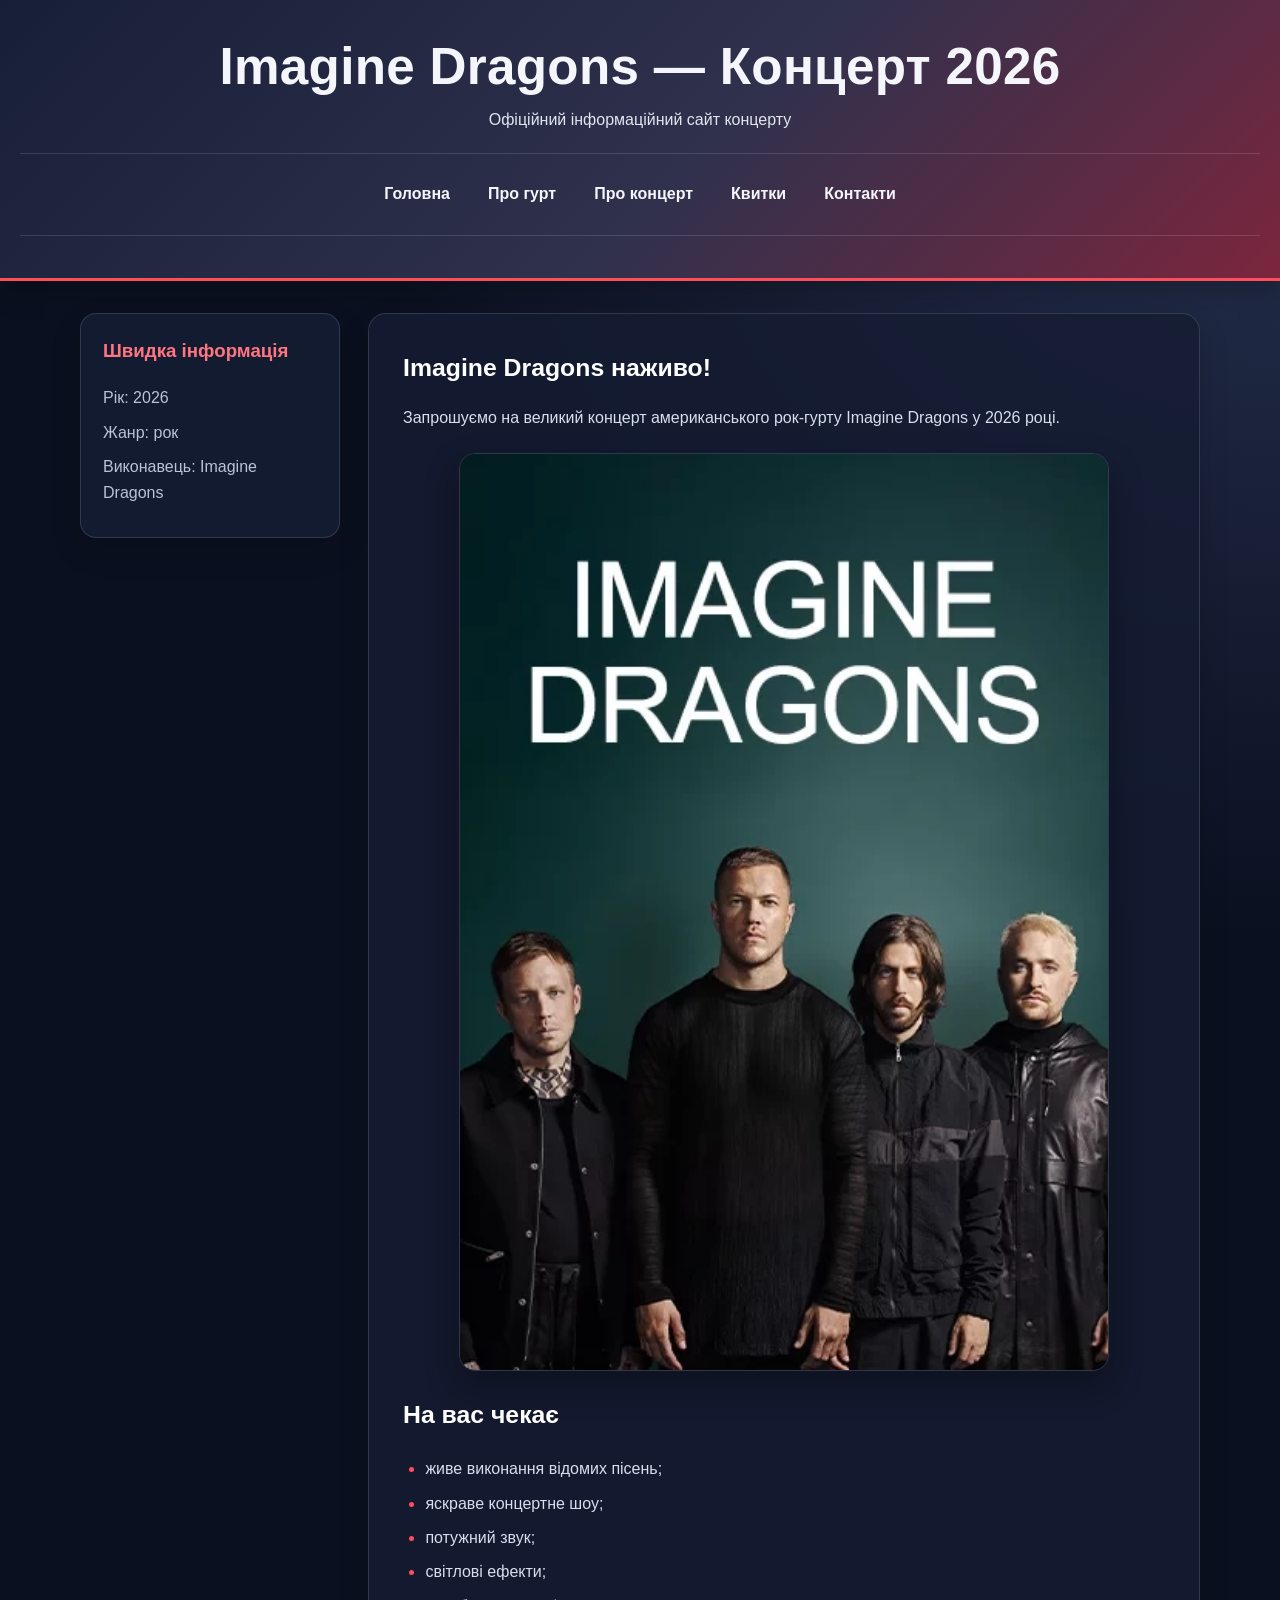
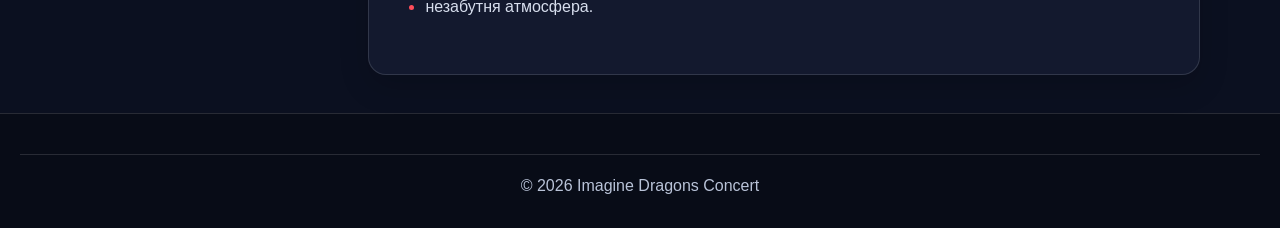
<file: index.html>
<!DOCTYPE html>
<html lang="uk">
<head>
<meta charset="utf-8"/>
<title>Imagine Dragons — Головна</title>
<link href="style.css" rel="stylesheet"/></head>
<body class="site-body">
<header class="site-header">
<h1 class="page-title">Imagine Dragons — Концерт 2026</h1>
<p>Офіційний інформаційний сайт концерту</p>
<hr/>
<nav class="site-nav" aria-label="Головне меню">
        <ul class="menu-list">
            <li><a class="nav-link" href="index.html">Головна</a></li>
            <li><a class="nav-link" href="about.html">Про гурт</a></li>
            <li><a class="nav-link" href="concert.html">Про концерт</a></li>
            <li><a class="nav-link" href="tickets.html">Квитки</a></li>
            <li><a class="nav-link" href="contacts.html">Контакти</a></li>
        </ul>
    </nav>
<hr/>
</header>
<div class="page-layout">
<!-- Бокова колонка (Sidebar) -->
<aside class="sidebar">
<h3>Швидка інформація</h3>
<p>Рік: 2026</p>
<p>Жанр: рок</p>
<p>Виконавець: Imagine Dragons</p>
</aside>
<!-- Основний вміст -->
<main class="main-content">
<h2 class="section-title">Imagine Dragons наживо!</h2>
<p>
            Запрошуємо на великий концерт американського
            рок-гурту Imagine Dragons у 2026 році.
        </p>
<img alt="Imagine Dragons" class="hero-image" src="imagine-dragons.jpg"/>
<h2 class="section-title">На вас чекає</h2>
<ul class="feature-list">
<li>живе виконання відомих пісень;</li>
<li>яскраве концертне шоу;</li>
<li>потужний звук;</li>
<li>світлові ефекти;</li>
<li>незабутня атмосфера.</li>
</ul>
</main>
</div>
<footer class="site-footer">
<hr/>
<p>© 2026 Imagine Dragons Concert</p>
</footer>
</body>
</html>
</file>
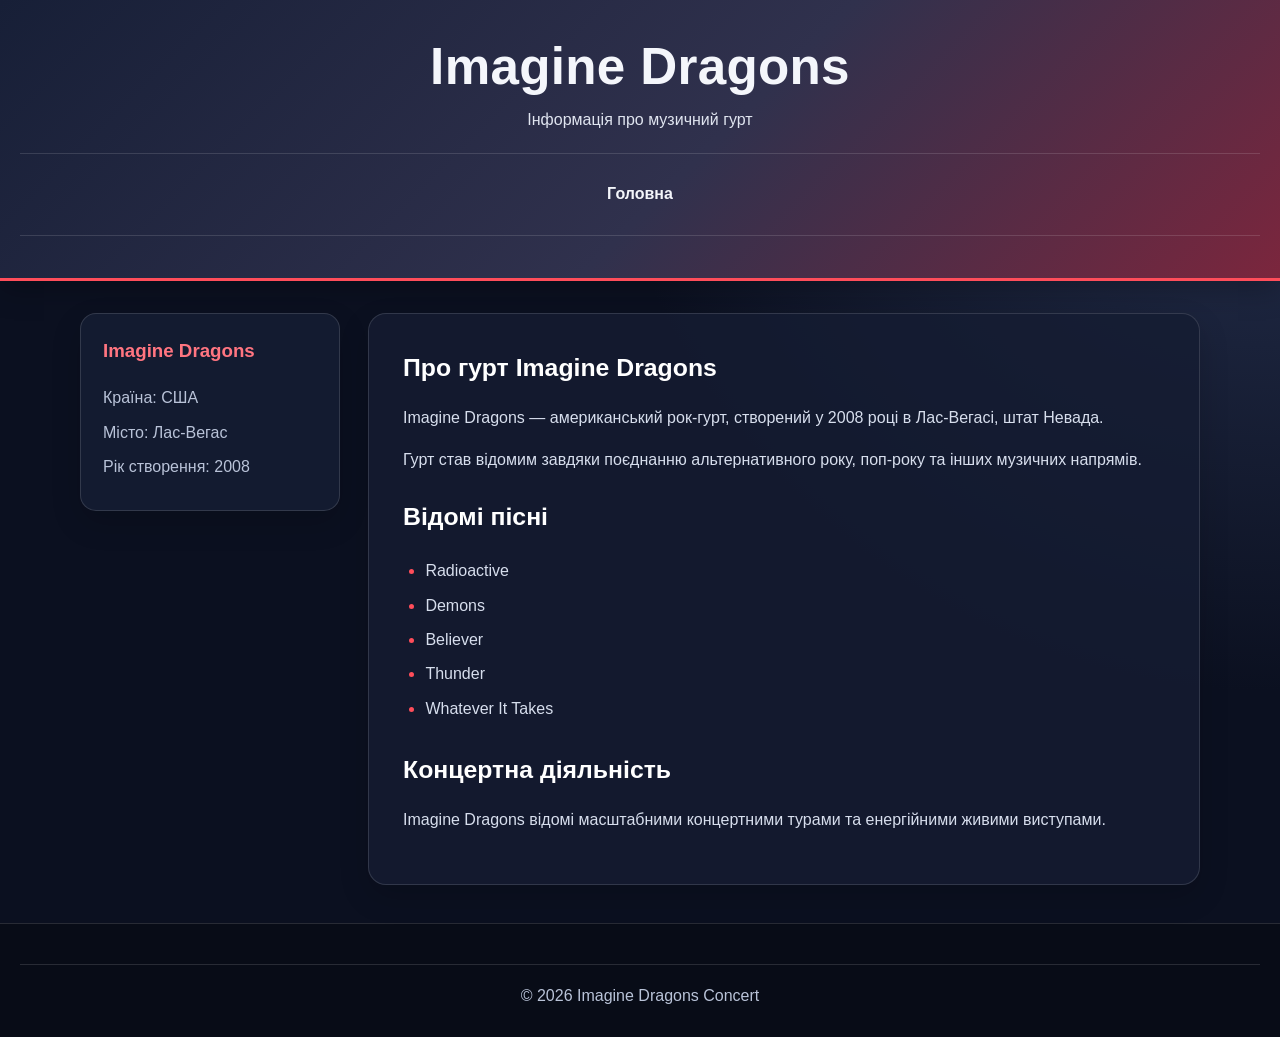
<file: about.html>
<!DOCTYPE html>
<html lang="uk">
<head>
<meta charset="utf-8"/>
<title>Imagine Dragons — Про гурт</title>
<link href="style.css" rel="stylesheet"/></head>
<body class="site-body">
<header class="site-header">
<h1 class="page-title">Imagine Dragons</h1>
<p>Інформація про музичний гурт</p>
<hr/>
<nav class="site-nav" aria-label="Головне меню">
        <ul class="menu-list">
            <li><a class="nav-link" href="index.html">Головна</a></li>
        </ul>
    </nav>
<hr/>
</header>
<div class="page-layout">
<!-- Бокова колонка -->
<aside class="sidebar">
<h3>Imagine Dragons</h3>
<p>Країна: США</p>
<p>Місто: Лас-Вегас</p>
<p>Рік створення: 2008</p>
</aside>
<!-- Основний вміст -->
<main class="main-content">
<h2 class="section-title">Про гурт Imagine Dragons</h2>
<p>
            Imagine Dragons — американський рок-гурт,
            створений у 2008 році в Лас-Вегасі,
            штат Невада.
        </p>
<p>
            Гурт став відомим завдяки поєднанню
            альтернативного року, поп-року та інших
            музичних напрямів.
        </p>
<h2 class="section-title">Відомі пісні</h2>
<ul class="feature-list">
<li>Radioactive</li>
<li>Demons</li>
<li>Believer</li>
<li>Thunder</li>
<li>Whatever It Takes</li>
</ul>
<h2 class="section-title">Концертна діяльність</h2>
<p>
            Imagine Dragons відомі масштабними концертними
            турами та енергійними живими виступами.
        </p>
</main>
</div>
<footer class="site-footer">
<hr/>
<p>© 2026 Imagine Dragons Concert</p>
</footer>
</body>
</html>
</file>
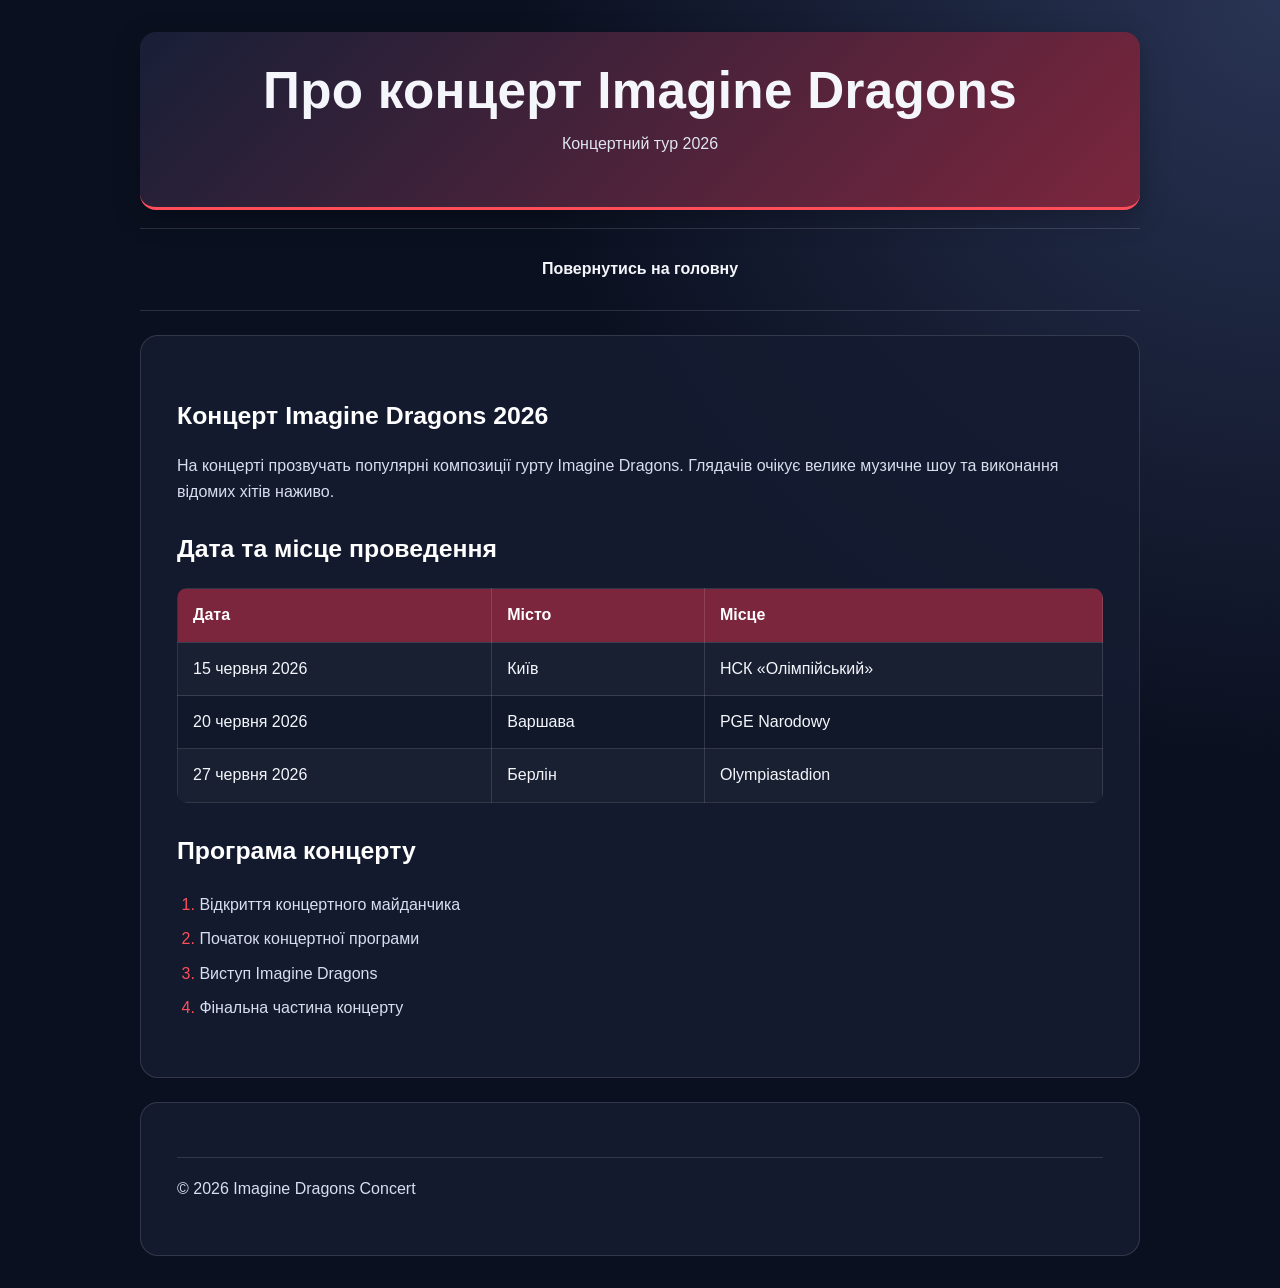
<file: concert.html>
<!DOCTYPE html>
<html lang="uk">
<head>
<meta charset="utf-8"/>
<title>Imagine Dragons — Про концерт</title>
<link href="style.css" rel="stylesheet"/></head>
<body class="site-body">
<div class="concert-wrapper">
<!-- Верхній колонтитул -->
<header class="site-header">
<h1 class="page-title">Про концерт Imagine Dragons</h1>
<p>Концертний тур 2026</p>
</header>
<hr/>
<nav class="site-nav" aria-label="Головне меню">
        <ul class="menu-list">
            <li><a class="nav-link" href="index.html">Повернутись на головну</a></li>
        </ul>
    </nav>
<hr/>
<!-- Центральна область -->
<div>
<!-- Основний вміст -->
<div>
<h2 class="section-title">Концерт Imagine Dragons 2026</h2>
<p>
                На концерті прозвучать популярні композиції
                гурту Imagine Dragons. Глядачів очікує велике
                музичне шоу та виконання відомих хітів наживо.
            </p>
<h2 class="section-title">Дата та місце проведення</h2>
<table class="data-table">
<tr>
<th>Дата</th>
<th>Місто</th>
<th>Місце</th>
</tr>
<tr>
<td>15 червня 2026</td>
<td>Київ</td>
<td>НСК «Олімпійський»</td>
</tr>
<tr>
<td>20 червня 2026</td>
<td>Варшава</td>
<td>PGE Narodowy</td>
</tr>
<tr>
<td>27 червня 2026</td>
<td>Берлін</td>
<td>Olympiastadion</td>
</tr>
</table>
<h2 class="section-title">Програма концерту</h2>
<ol class="feature-list">
<li>Відкриття концертного майданчика</li>
<li>Початок концертної програми</li>
<li>Виступ Imagine Dragons</li>
<li>Фінальна частина концерту</li>
</ol>
</div>
</div>
<!-- Нижній колонтитул -->
<div>
<hr/>
<p>© 2026 Imagine Dragons Concert</p>
</div>
</div>
</body>
</html>
</file>
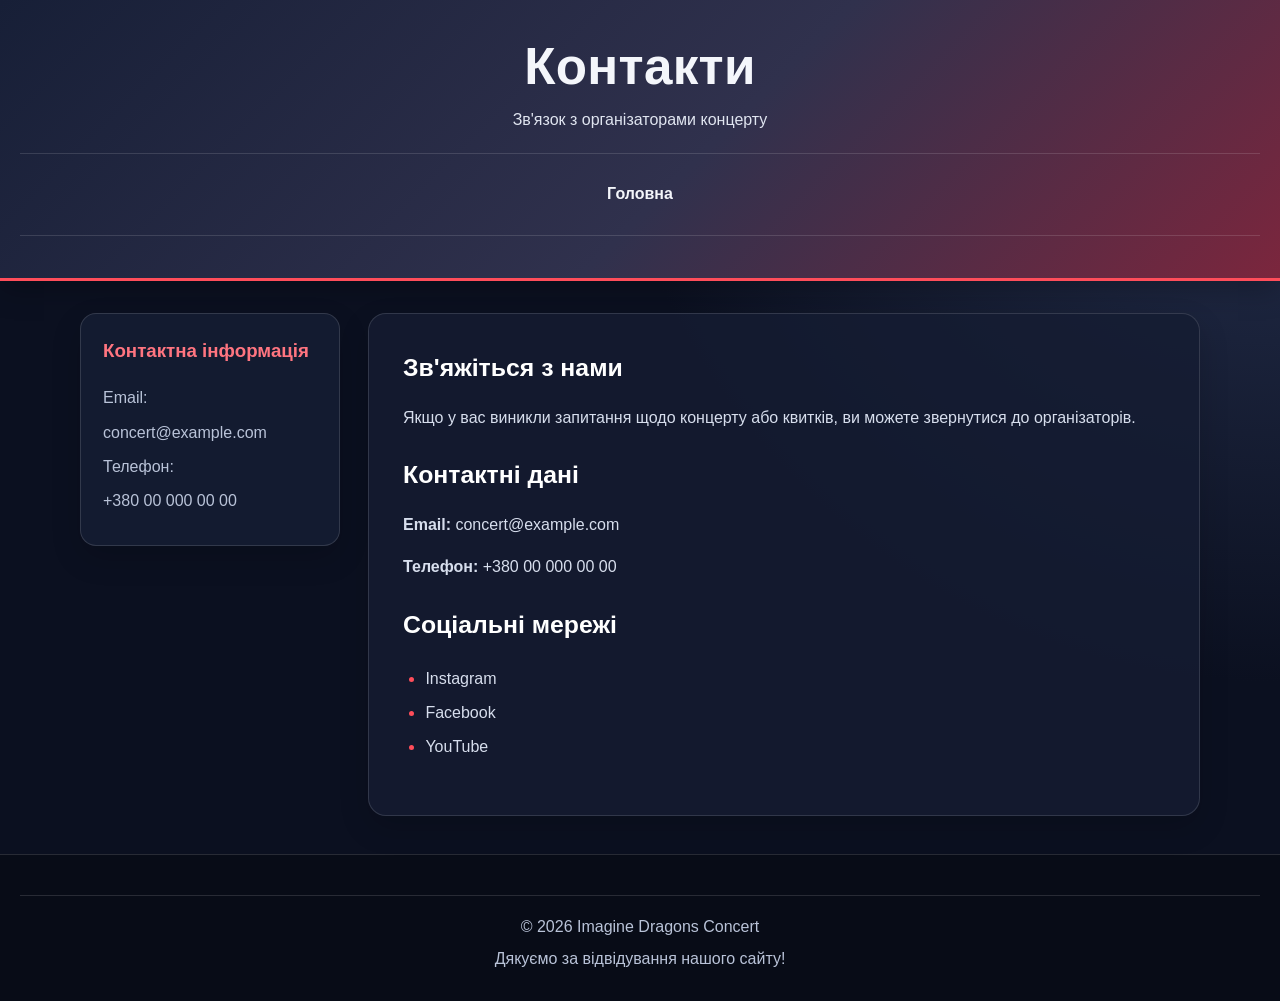
<file: contacts.html>
<!DOCTYPE html>
<html lang="uk">
<head>
<meta charset="utf-8"/>
<title>Imagine Dragons — Контакти</title>
<link href="style.css" rel="stylesheet"/></head>
<body class="site-body">
<header class="site-header">
<h1 class="page-title">Контакти</h1>
<p>Зв'язок з організаторами концерту</p>
<hr/>
<nav class="site-nav" aria-label="Головне меню">
        <ul class="menu-list">
            <li><a class="nav-link" href="index.html">Головна</a></li>
        </ul>
    </nav>
<hr/>
</header>
<div class="page-layout">
<!-- Бокова колонка -->
<aside class="sidebar">
<h3>Контактна інформація</h3>
<p>Email:</p>
<p>concert@example.com</p>
<p>Телефон:</p>
<p>+380 00 000 00 00</p>
</aside>
<!-- Основний вміст -->
<main class="main-content">
<h2 class="section-title">Зв'яжіться з нами</h2>
<p>
            Якщо у вас виникли запитання щодо концерту
            або квитків, ви можете звернутися
            до організаторів.
        </p>
<h2 class="section-title">Контактні дані</h2>
<p>
<strong>Email:</strong>
            concert@example.com
        </p>
<p>
<strong>Телефон:</strong>
            +380 00 000 00 00
        </p>
<h2 class="section-title">Соціальні мережі</h2>
<ul class="feature-list">
<li>Instagram</li>
<li>Facebook</li>
<li>YouTube</li>
</ul>
</main>
</div>
<footer class="site-footer">
<hr/>
<p>© 2026 Imagine Dragons Concert</p>
<p>
        Дякуємо за відвідування нашого сайту!
    </p>
</footer>
</body>
</html>
</file>
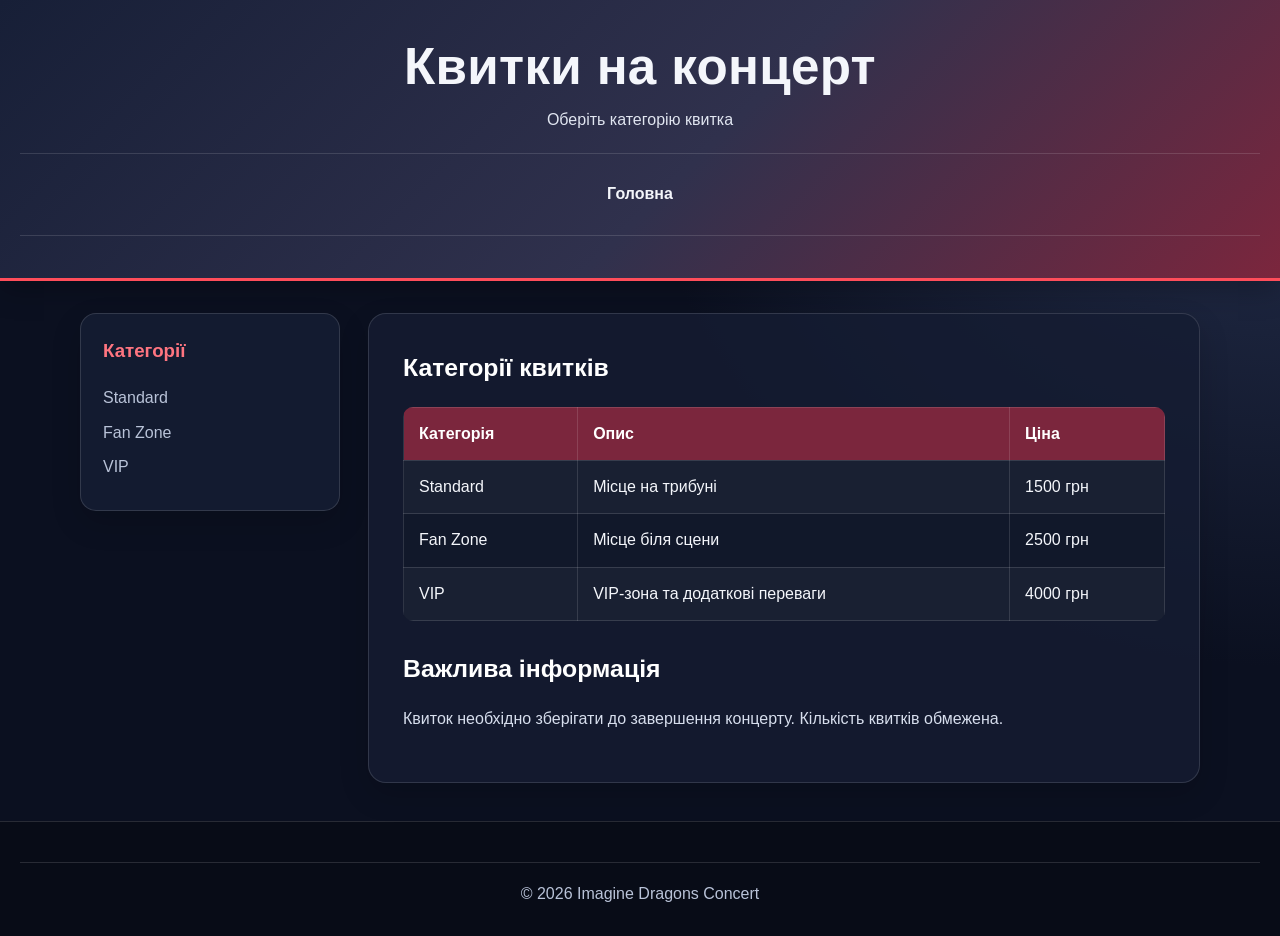
<file: tickets.html>
<!DOCTYPE html>
<html lang="uk">
<head>
<meta charset="utf-8"/>
<title>Imagine Dragons — Квитки</title>
<link href="style.css" rel="stylesheet"/></head>
<body class="site-body">
<header class="site-header">
<h1 class="page-title">Квитки на концерт</h1>
<p>Оберіть категорію квитка</p>
<hr/>
<nav class="site-nav" aria-label="Головне меню">
        <ul class="menu-list">
            <li><a class="nav-link" href="index.html">Головна</a></li>
        </ul>
    </nav>
<hr/>
</header>
<div class="page-layout">
<!-- Бокова колонка -->
<aside class="sidebar">
<h3>Категорії</h3>
<p>Standard</p>
<p>Fan Zone</p>
<p>VIP</p>
</aside>
<!-- Основний вміст -->
<main class="main-content">
<h2 class="section-title">Категорії квитків</h2>
<table class="data-table">
<tr>
<th>Категорія</th>
<th>Опис</th>
<th>Ціна</th>
</tr>
<tr>
<td>Standard</td>
<td>Місце на трибуні</td>
<td>1500 грн</td>
</tr>
<tr>
<td>Fan Zone</td>
<td>Місце біля сцени</td>
<td>2500 грн</td>
</tr>
<tr>
<td>VIP</td>
<td>VIP-зона та додаткові переваги</td>
<td>4000 грн</td>
</tr>
</table>
<h2 class="section-title">Важлива інформація</h2>
<p>
            Квиток необхідно зберігати до завершення концерту.
            Кількість квитків обмежена.
        </p>
</main>
</div>
<footer class="site-footer">
<hr/>
<p>© 2026 Imagine Dragons Concert</p>
</footer>
</body>
</html>
</file>
<file: style.css>
/* Загальне оформлення сайту Imagine Dragons */
:root {
    --bg: #0b1020;
    --panel: #151d32;
    --panel-light: #202b45;
    --text: #f4f6fb;
    --muted: #b9c3d8;
    --accent: #ff4d5a;
    --accent-hover: #ff7580;
    --border: rgba(255,255,255,.13);
}
* { box-sizing: border-box; }
html { scroll-behavior: smooth; }
body.site-body {
    margin: 0;
    font-family: "Segoe UI", Arial, sans-serif;
    line-height: 1.65;
    color: var(--text);
    background: radial-gradient(circle at top right, #293454 0, var(--bg) 42%);
}
.site-header {
    padding: 38px 20px 24px;
    text-align: center;
    background: linear-gradient(135deg, #171f37, #30314d 55%, #7b263d);
    border-bottom: 3px solid var(--accent);
    box-shadow: 0 8px 28px rgba(0,0,0,.25);
}
.page-title { margin: 0 0 8px; font-size: clamp(2rem, 5vw, 3.2rem); line-height: 1.15; letter-spacing: .3px; }
.site-header p { margin: 10px 0 20px; color: #e0e5f0; }
hr { border: 0; border-top: 1px solid var(--border); margin: 18px 0; }
.site-nav { display: block; width: 100%; }
/* Спискове меню: без маркерів, горизонтальне розташування */
.menu-list {
    display: flex;
    justify-content: center;
    align-items: center;
    flex-wrap: wrap;
    gap: 8px;
    list-style: none;
    margin: 0;
    padding: 0;
}
.menu-list li { list-style: none; margin: 0; padding: 0; }
.nav-link {
    display: block; padding: 9px 15px; border-radius: 8px;
    color: var(--text); background: transparent; text-decoration: none; font-weight: 600;
    transition: background-color .2s ease, color .2s ease, transform .2s ease;
}
.nav-link:hover, .nav-link:focus-visible {
    background-color: var(--accent); color: white; transform: translateY(-1px); outline: none;
}
/* Стан елемента під час натискання миші */
.nav-link:active { background-color: #b91f36; color: #fff; transform: scale(.97); }
.page-layout {
    display: flex; align-items: flex-start; gap: 28px;
    width: min(1120px, calc(100% - 40px)); margin: 32px auto;
}
.sidebar {
    flex: 0 0 260px; padding: 22px; border: 1px solid var(--border);
    border-radius: 16px; background: rgba(21,29,50,.92);
    box-shadow: 0 12px 30px rgba(0,0,0,.16);
}
.sidebar h3 { margin-top: 0; color: var(--accent-hover); }
.sidebar p { margin: 8px 0; color: var(--muted); overflow-wrap: anywhere; }
.main-content {
    flex: 1; min-width: 0; padding: clamp(20px, 3vw, 34px);
    background: rgba(21,29,50,.82); border: 1px solid var(--border);
    border-radius: 18px; box-shadow: 0 12px 30px rgba(0,0,0,.16);
}
.section-title { margin: 24px 0 10px; font-size: 1.55rem; color: #fff; }
.main-content .section-title:first-child { margin-top: 0; }
p { color: #d7deed; }
.hero-image { display: block; width: 100%; max-width: 650px; height: auto; margin: 22px auto; border-radius: 16px; border: 1px solid var(--border); box-shadow: 0 14px 34px rgba(0,0,0,.32); }
.feature-list { padding-left: 1.4rem; color: #d7deed; }
.feature-list li { padding: 4px 0; }
.feature-list li::marker { color: var(--accent); }
.data-table { width: 100%; border-collapse: collapse; margin: 18px 0 28px; overflow: hidden; border-radius: 10px; background: #11182a; }
.data-table th, .data-table td { border: 1px solid var(--border); padding: 13px 15px; text-align: left; }
.data-table th { background: #7b263d; color: white; font-weight: 700; }
.data-table tr:nth-child(even) td { background: rgba(255,255,255,.035); }
.data-table tr:hover td { background: rgba(255,77,90,.09); }
.concert-wrapper { width: min(1000px, calc(100% - 40px)); margin: 32px auto; }
.concert-wrapper > div { padding: clamp(20px, 4vw, 36px); margin: 24px 0; background: rgba(21,29,50,.86); border: 1px solid var(--border); border-radius: 18px; }
.concert-wrapper header { padding: 30px 20px; text-align: center; border-radius: 16px; background: linear-gradient(135deg, #171f37, #7b263d); }
.concert-wrapper header h1 { margin-top: 0; }
.site-footer { padding: 22px 20px; margin-top: 38px; text-align: center; background: #080c17; border-top: 1px solid var(--border); color: var(--muted); }
.site-footer p { margin: 6px 0; color: var(--muted); }
@media (max-width: 760px) {
    .page-layout { flex-direction: column; width: min(100% - 28px, 620px); gap: 18px; }
    .sidebar { flex-basis: auto; width: 100%; }
    .main-content { width: 100%; }
    .concert-wrapper { width: calc(100% - 28px); }
    .data-table th, .data-table td { padding: 9px 8px; font-size: .92rem; }
}

/* На вузьких екранах меню переноситься на наступний рядок */
@media (max-width: 520px) {
    .menu-list { gap: 5px; }
    .nav-link { padding: 8px 10px; font-size: .95rem; }
}
</file>
